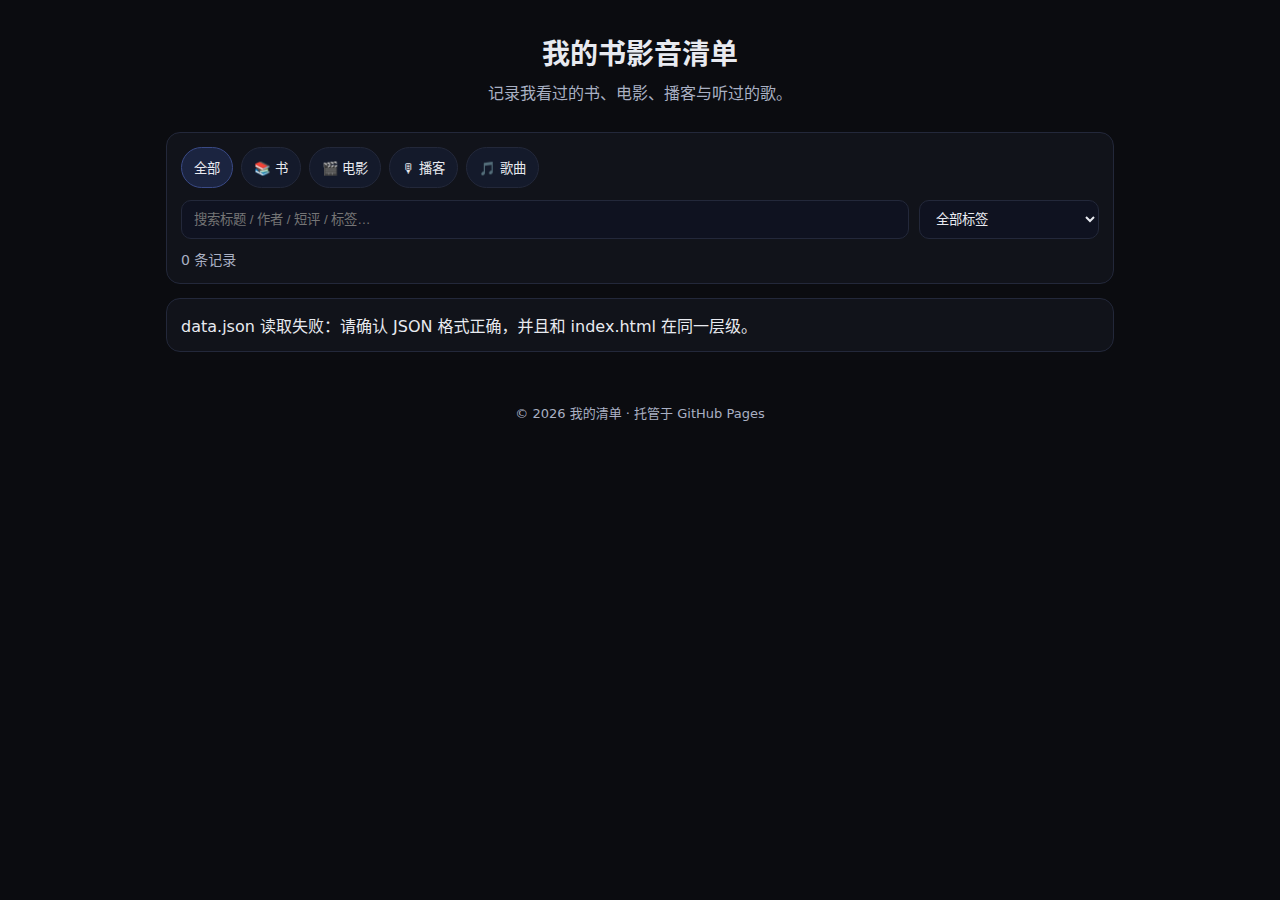
<file: index.html>
<!doctype html>
<html lang="zh-CN">
<head>
  <meta charset="UTF-8" />
  <meta name="viewport" content="width=device-width, initial-scale=1.0" />
  <title>我的书影音清单</title>
  <link rel="stylesheet" href="style.css" />
</head>
<body>
  <header class="site-header">
    <h1>我的书影音清单</h1>
    <p class="subtitle">记录我看过的书、电影、播客与听过的歌。</p>
  </header>

  <main class="container">
    <section class="controls">
      <div class="tabs">
        <button class="tab active" data-type="all">全部</button>
        <button class="tab" data-type="book">📚 书</button>
        <button class="tab" data-type="movie">🎬 电影</button>
        <button class="tab" data-type="podcast">🎙 播客</button>
        <button class="tab" data-type="song">🎵 歌曲</button>
      </div>

      <div class="filters">
        <input id="search" type="search" placeholder="搜索标题 / 作者 / 短评 / 标签…" />
        <select id="tagFilter">
          <option value="all">全部标签</option>
        </select>
      </div>

      <div class="meta">
        <span id="count">0</span> 条记录
      </div>
    </section>

    <section id="list" class="list"></section>
  </main>

  <footer class="site-footer">
    <p>© <span id="year"></span> 我的清单 · 托管于 GitHub Pages</p>
  </footer>

  <script src="app.js"></script>
</body>
</html>
</file>
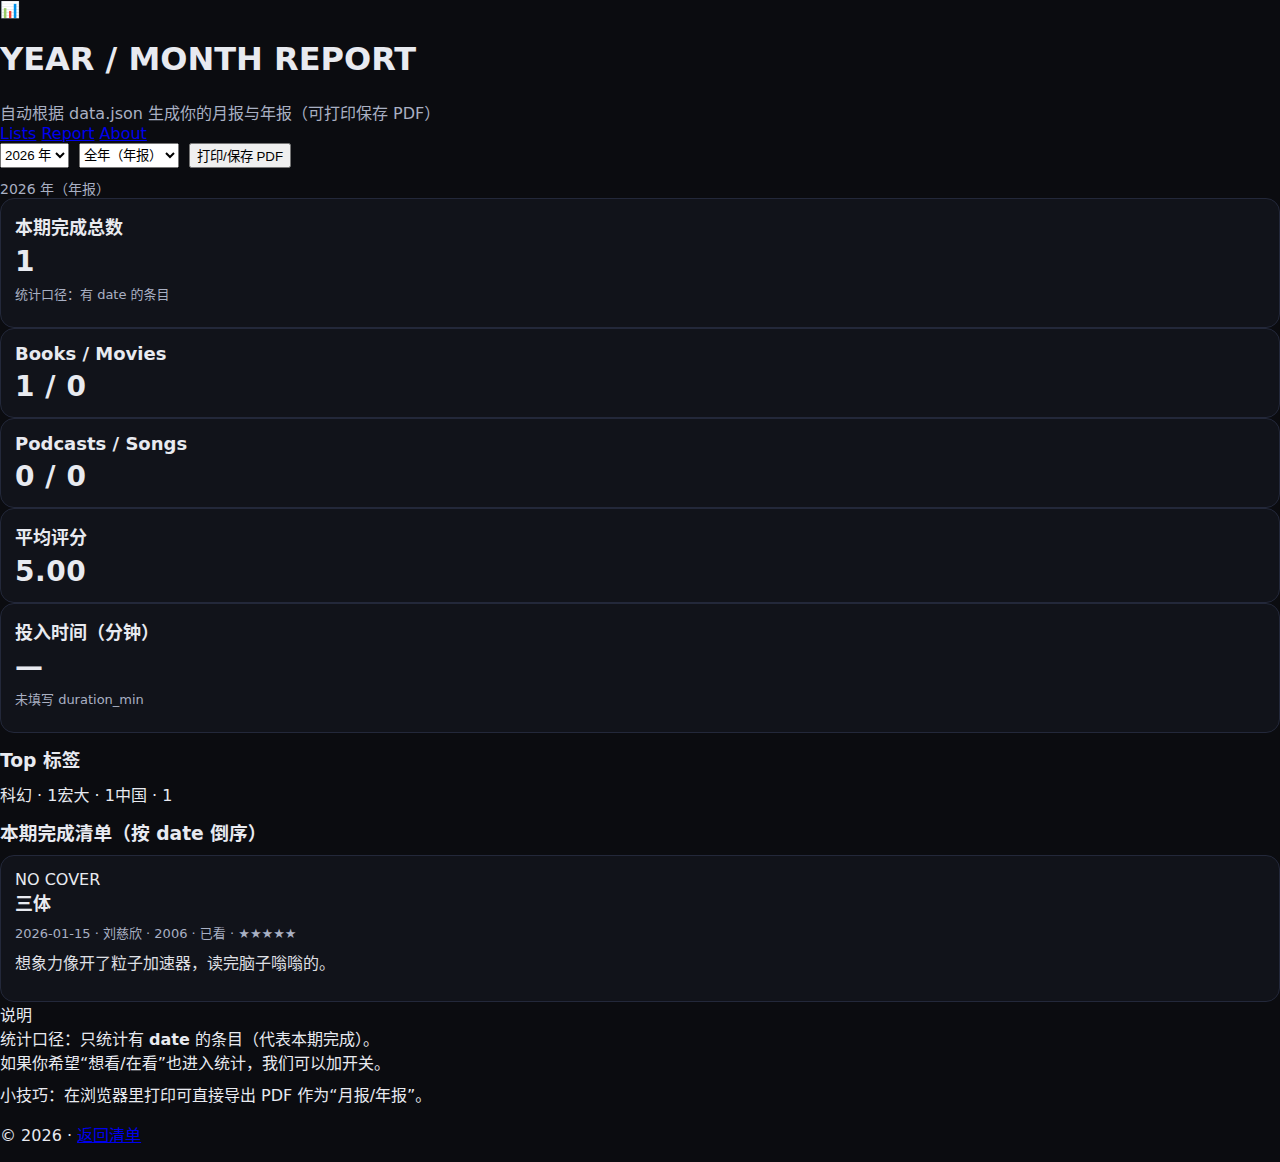
<file: report.html>
<!doctype html>
<html lang="zh-CN">
<head>
  <meta charset="UTF-8" />
  <meta name="viewport" content="width=device-width, initial-scale=1.0" />
  <title>阅读与收听报告</title>
  <link rel="stylesheet" href="style.css" />
</head>

<body>
  <header class="hero">
    <div class="hero-inner">
      <div class="brand">
        <div class="logo" aria-hidden="true">📊</div>
        <div>
          <h1>YEAR / MONTH REPORT</h1>
          <p class="subtitle">自动根据 data.json 生成你的月报与年报（可打印保存 PDF）</p>
        </div>
      </div>

      <nav class="nav">
        <a class="nav-link" href="./index.html">Lists</a>
        <a class="nav-link active" href="./report.html">Report</a>
        <a class="nav-link" href="./about.html" onclick="return false;">About</a>
      </nav>
    </div>
  </header>

  <main class="wrap">
    <section class="panel">
      <div class="filters">
        <select id="yearSelect"></select>
        <select id="monthSelect">
          <option value="all">全年（年报）</option>
          <option value="01">1 月</option>
          <option value="02">2 月</option>
          <option value="03">3 月</option>
          <option value="04">4 月</option>
          <option value="05">5 月</option>
          <option value="06">6 月</option>
          <option value="07">7 月</option>
          <option value="08">8 月</option>
          <option value="09">9 月</option>
          <option value="10">10 月</option>
          <option value="11">11 月</option>
          <option value="12">12 月</option>
        </select>
        <button id="printBtn" class="tag" type="button">打印/保存 PDF</button>
      </div>
      <div class="meta">
        <span id="rangeText">—</span>
      </div>
    </section>

    <section class="content">
      <div>
        <div class="cards" id="summaryCards"></div>
        <div class="panel" style="margin-top:12px;">
          <h3 style="margin:0 0 10px;">Top 标签</h3>
          <div id="topTags" class="tag-cloud"></div>
        </div>

        <div class="panel" style="margin-top:12px;">
          <h3 style="margin:0 0 10px;">本期完成清单（按 date 倒序）</h3>
          <div id="doneList" class="cards"></div>
        </div>
      </div>

      <aside class="sidebar">
        <div class="side-block">
          <div class="side-title">说明</div>
          <div class="quick">
            <div>统计口径：只统计有 <b>date</b> 的条目（代表本期完成）。</div>
            <div>如果你希望“想看/在看”也进入统计，我们可以加开关。</div>
            <div style="margin-top:8px;">小技巧：在浏览器里打印可直接导出 PDF 作为“月报/年报”。</div>
          </div>
        </div>
      </aside>
    </section>

    <footer class="footer">
      <p>© <span id="year"></span> · <a href="./index.html">返回清单</a></p>
    </footer>
  </main>

  <script src="report.js"></script>
</body>
</html>
</file>
<file: style.css>
:root{
  --bg:#0b0c10;
  --card:#11131a;
  --text:#e8eaf0;
  --muted:#a9b0c3;
  --border:#23283a;
  --chip:#1a2033;
  --btn:#141a2b;
  --btn2:#1b2440;
}

*{ box-sizing:border-box; }
body{
  margin:0;
  font-family: system-ui, -apple-system, Segoe UI, Roboto, "PingFang SC","Noto Sans CJK SC","Microsoft YaHei", sans-serif;
  background:var(--bg);
  color:var(--text);
}

.site-header{
  padding:32px 16px 12px;
  text-align:center;
}
.site-header h1{ margin:0 0 8px; font-size:28px; }
.subtitle{ margin:0; color:var(--muted); }

.container{
  max-width: 980px;
  margin: 0 auto;
  padding: 16px;
}

.controls{
  background:var(--card);
  border:1px solid var(--border);
  border-radius:14px;
  padding:14px;
}

.tabs{
  display:flex;
  flex-wrap:wrap;
  gap:8px;
  margin-bottom:12px;
}
.tab{
  padding:10px 12px;
  border-radius:999px;
  border:1px solid var(--border);
  background:var(--btn);
  color:var(--text);
  cursor:pointer;
}
.tab.active{
  background:var(--btn2);
  border-color:#3a4a86;
}

.filters{
  display:flex;
  gap:10px;
  flex-wrap:wrap;
}
#search, #tagFilter{
  padding:10px 12px;
  border-radius:10px;
  border:1px solid var(--border);
  background:#0f1220;
  color:var(--text);
}
#search{ flex: 1 1 320px; }
#statusFilter{ flex: 0 0 140px; }
#tagFilter{ flex: 0 0 180px; }


.meta{
  margin-top:10px;
  color:var(--muted);
  font-size:14px;
}

.list{
  margin-top:14px;
  display:grid;
  grid-template-columns: repeat(auto-fit, minmax(260px, 1fr));
  gap:12px;
}

.card{
  background:var(--card);
  border:1px solid var(--border);
  border-radius:14px;
  padding:14px;
}
.card h3{ margin:0 0 8px; font-size:18px; }
.small{ color:var(--muted); font-size:13px; margin:6px 0 10px; }
.note{ color:var(--text); opacity:0.95; line-height:1.55; margin:0 0 10px; }

.chips{ display:flex; flex-wrap:wrap; gap:6px; }
.chip{
  background:var(--chip);
  border:1px solid var(--border);
  color:var(--muted);
  padding:4px 8px;
  border-radius:999px;
  font-size:12px;
}

.link{
  display:inline-block;
  margin-top:10px;
  color:#9bb3ff;
  text-decoration:none;
}
.link:hover{ text-decoration:underline; }

.site-footer{
  padding:22px 16px 36px;
  text-align:center;
  color:var(--muted);
  font-size:13px;
}
</file>
